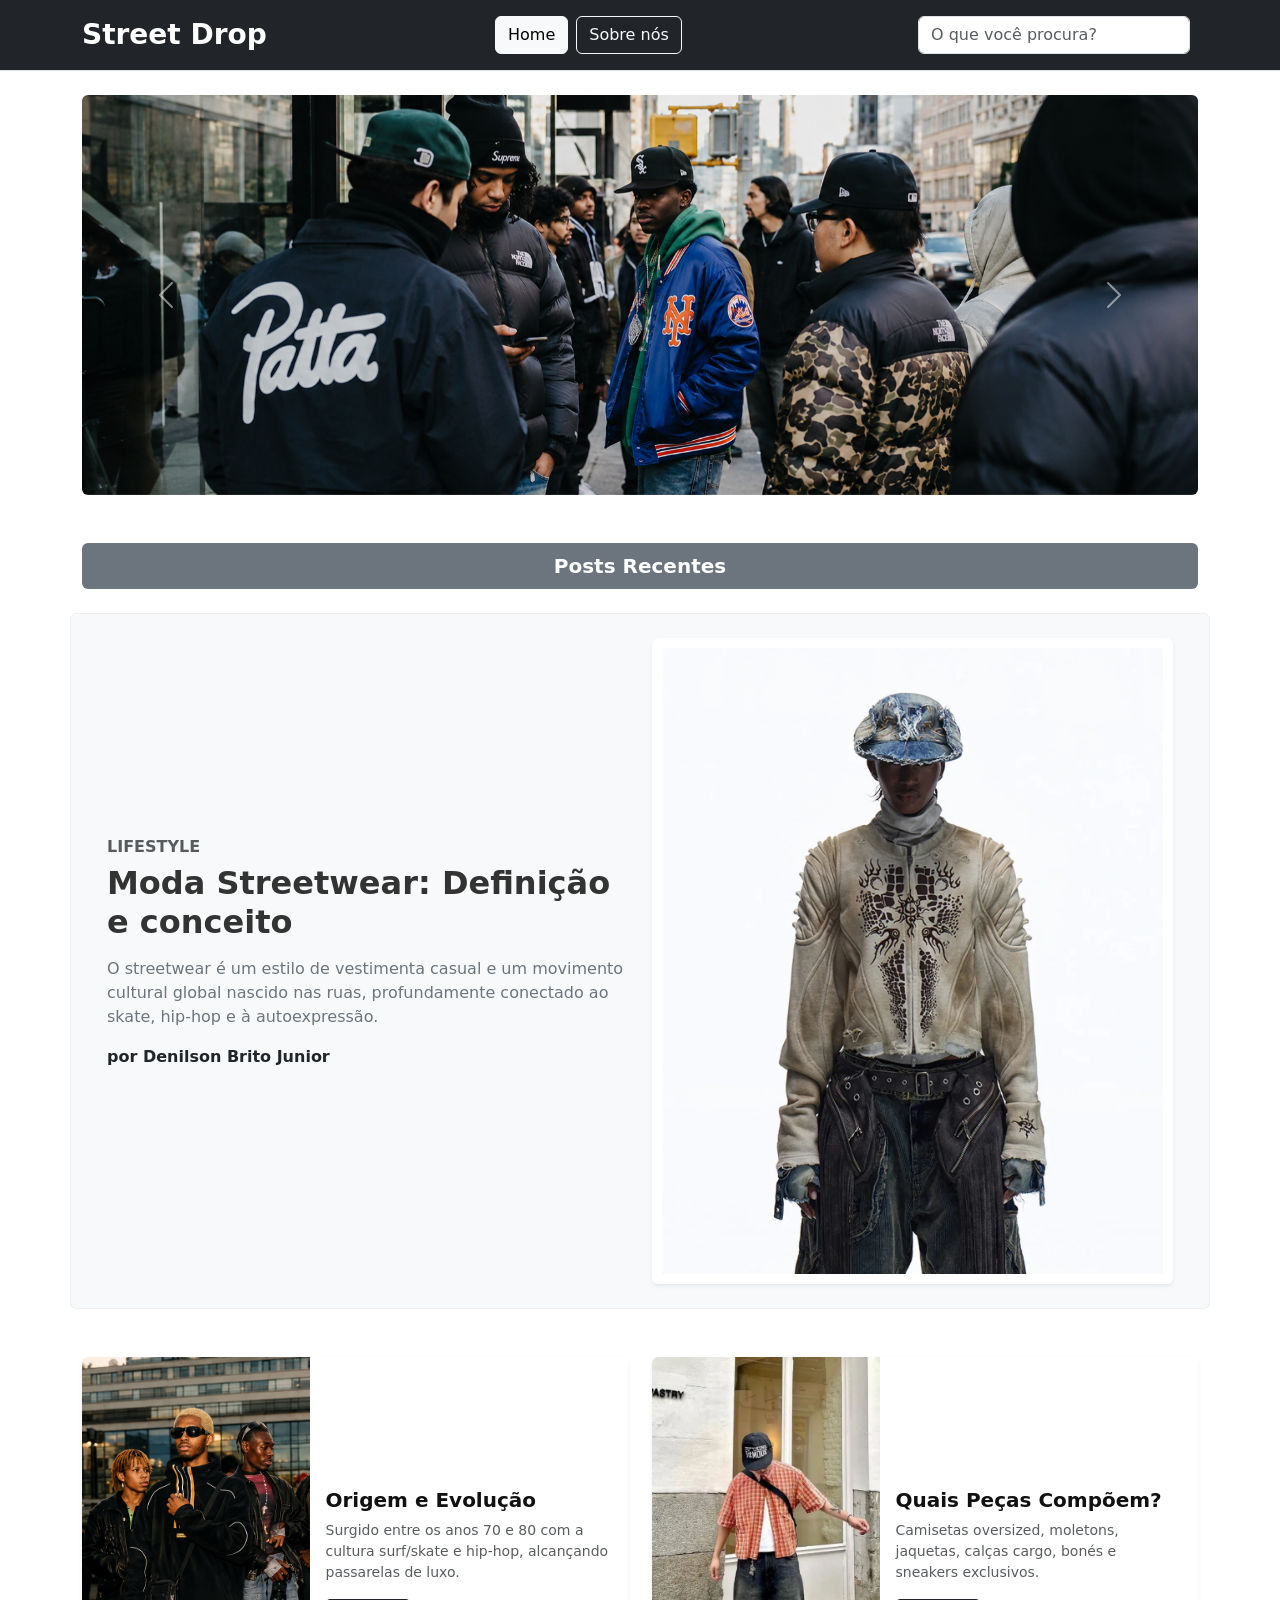
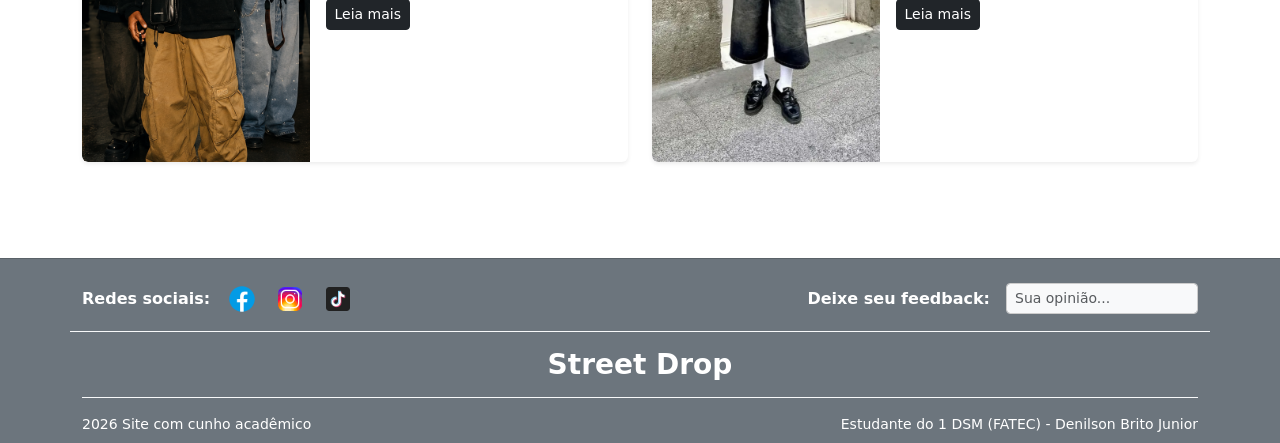
<file: index.html>
<!DOCTYPE html>
<html lang="pt-BR">

<head>
    <meta charset="UTF-8">
    <meta name="viewport" content="width=device-width, initial-scale=1.0">
    <title>Street Drop</title>
    <link rel="icon" type="image/x-icon" href="imagens/favicon.png">
    <link href="https://cdn.jsdelivr.net/npm/bootstrap@5.3.3/dist/css/bootstrap.min.css" rel="stylesheet">
    <link rel="stylesheet" href="style.css">
</head>

<body>

    <header class="bg-dark py-3 mb-4 border-bottom">
        <div class="container d-flex flex-wrap align-items-center justify-content-between gap-2">
            <a href="index.html" class="text-white text-decoration-none h3 mb-0 fw-bold">Street Drop</a>
            <nav class="nav">
                <a href="index.html" class="btn btn-outline-light me-2 active">Home</a>
                <a href="sobre.html" class="btn btn-outline-light me-2">Sobre nós</a>
            </nav>
            <form class="d-flex search-form" role="search">
                <input class="form-control me-2" type="search" placeholder="O que você procura?" aria-label="Pesquisar">
            </form>
        </div>
    </header>

    <div class="container mb-5">
        <div id="carouselStreetDrop" class="carousel slide" data-bs-ride="carousel">
            <div class="carousel-inner rounded">
                <div class="carousel-item active">
                    <img src="imagens/Banner.png" class="d-block w-100" style="max-height: 400px; object-fit: cover;" alt="Banner 1">
                </div>
                <div class="carousel-item">
                    <img src="imagens/streetwear-banner-1.jpg" class="d-block w-100" style="max-height: 400px; object-fit: cover;" alt="Banner 2">
                </div>
            </div>
            <button class="carousel-control-prev" type="button" data-bs-target="#carouselStreetDrop" data-bs-slide="prev">
                <span class="carousel-control-prev-icon" aria-hidden="true"></span>
                <span class="visually-hidden">Anterior</span>
            </button>
            <button class="carousel-control-next" type="button" data-bs-target="#carouselStreetDrop" data-bs-slide="next">
                <span class="carousel-control-next-icon" aria-hidden="true"></span>
                <span class="visually-hidden">Próximo</span>
            </button>
        </div>
    </div>

    <main class="container mb-5">
        <div class="bg-secondary text-white text-center py-2 mb-4 fw-bold rounded fs-5">
            Posts Recentes
        </div>

   <!-- PRINCIPAL -->
        <div class="row bg-light rounded p-4 mb-5 border align-items-center">
            <div class="col-md-6 mb-3 mb-md-0">
                <h6 class="text-uppercase text-muted fw-bold mb-2">LIFESTYLE</h6>
                <h2 class="fw-bold mb-3">Moda Streetwear: Definição e conceito</h2>
                <p class="text-secondary">O streetwear é um estilo de vestimenta casual e um movimento cultural global nascido nas ruas, profundamente conectado ao skate, hip-hop e à autoexpressão.</p>
                <p class="fw-bold text-dark mt-3">por Denilson Brito Junior</p>
            </div>

            <div class="col-md-6">
                <img src="imagens/card_Lifestyle.webp" class="img-fluid rounded shadow-sm img-produto" alt="Jaqueta Moda Streetwear">            </div>
        </div>

        <div class="row g-4 mb-5">
            <div class="col-md-6">
                <div class="card h-100 border-0 shadow-sm overflow-hidden">
                    <div class="row g-0 h-100 align-items-center">
                        <div class="col-5 h-100">
                            <img src="imagens/Sobre.png" class="img-fluid rounded-start img-card-lateral" alt="Origem Streetwear">
                        </div>
                        <div class="col-7">
                            <div class="card-body">
                                <h5 class="card-title fw-bold">Origem e Evolução</h5>
                                <p class="card-text text-muted small">Surgido entre os anos 70 e 80 com a cultura surf/skate e hip-hop, alcançando passarelas de luxo.</p>
                                <a href="sobre.html" class="btn btn-sm btn-dark stretched-link">Leia mais</a>
                            </div>
                        </div>
                    </div>
                </div>
            </div>

            <div class="col-md-6">
                <div class="card h-100 border-0 shadow-sm overflow-hidden">
                    <div class="row g-0 h-100 align-items-center">
                        <div class="col-5 h-100">
                            <img src="imagens/card_composicao.webp" class="img-fluid rounded-start img-card-lateral" alt="Peças Streetwear">                        </div>
                        <div class="col-7">
                            <div class="card-body">
                                <h5 class="card-title fw-bold">Quais Peças Compõem?</h5>
                                <p class="card-text text-muted small">Camisetas oversized, moletons, jaquetas, calças cargo, bonés e sneakers exclusivos.</p>
                                <a href="composicao.html" class="btn btn-sm btn-dark stretched-link">Leia mais</a>
                            </div>
                        </div>
                    </div>
                </div>
            </div>
        </div>
    </main>
    
    <footer class="pt-4 pb-2 mt-auto">
        <div class="container">
            <div class="row align-items-center pb-3 border-bottom border-light">
                <div class="col-md-6 d-flex align-items-center gap-3 mb-3 mb-md-0">
                    <span class="fw-bold mb-0">Redes sociais:</span>
                    <img src="imagens/icons8-facebook-48.png" width="32" alt="Facebook">
                    <img src="imagens/icons8-instagram-48.png" width="32" alt="Instagram">
                    <img src="imagens/icons8-tiktok-48.png" width="32" alt="TikTok">
                </div>
                <div class="col-md-6 d-flex align-items-center justify-content-md-end gap-2">
                    <label for="feedback" class="fw-bold me-2 mb-0">Deixe seu feedback:</label>
                    <input type="text" id="feedback" class="form-control form-control-sm w-auto" placeholder="Sua opinião...">
                </div>
            </div>
            <div class="text-center py-3 border-bottom border-light">
                <h3 class="fw-bold mb-0">Street Drop</h3>
            </div>
            <div class="row text-center pt-3 small">
                <div class="col-md-6 text-md-start mb-1 mb-md-0">
                    2026 Site com cunho acadêmico
                </div>
                <div class="col-md-6 text-md-end">
                    Estudante do 1 DSM (FATEC) - Denilson Brito Junior
                </div>
            </div>
        </div>
    </footer>

    <script src="https://cdn.jsdelivr.net/npm/bootstrap@5.3.3/dist/js/bootstrap.bundle.min.js"></script>
</body>
</html>
</file>
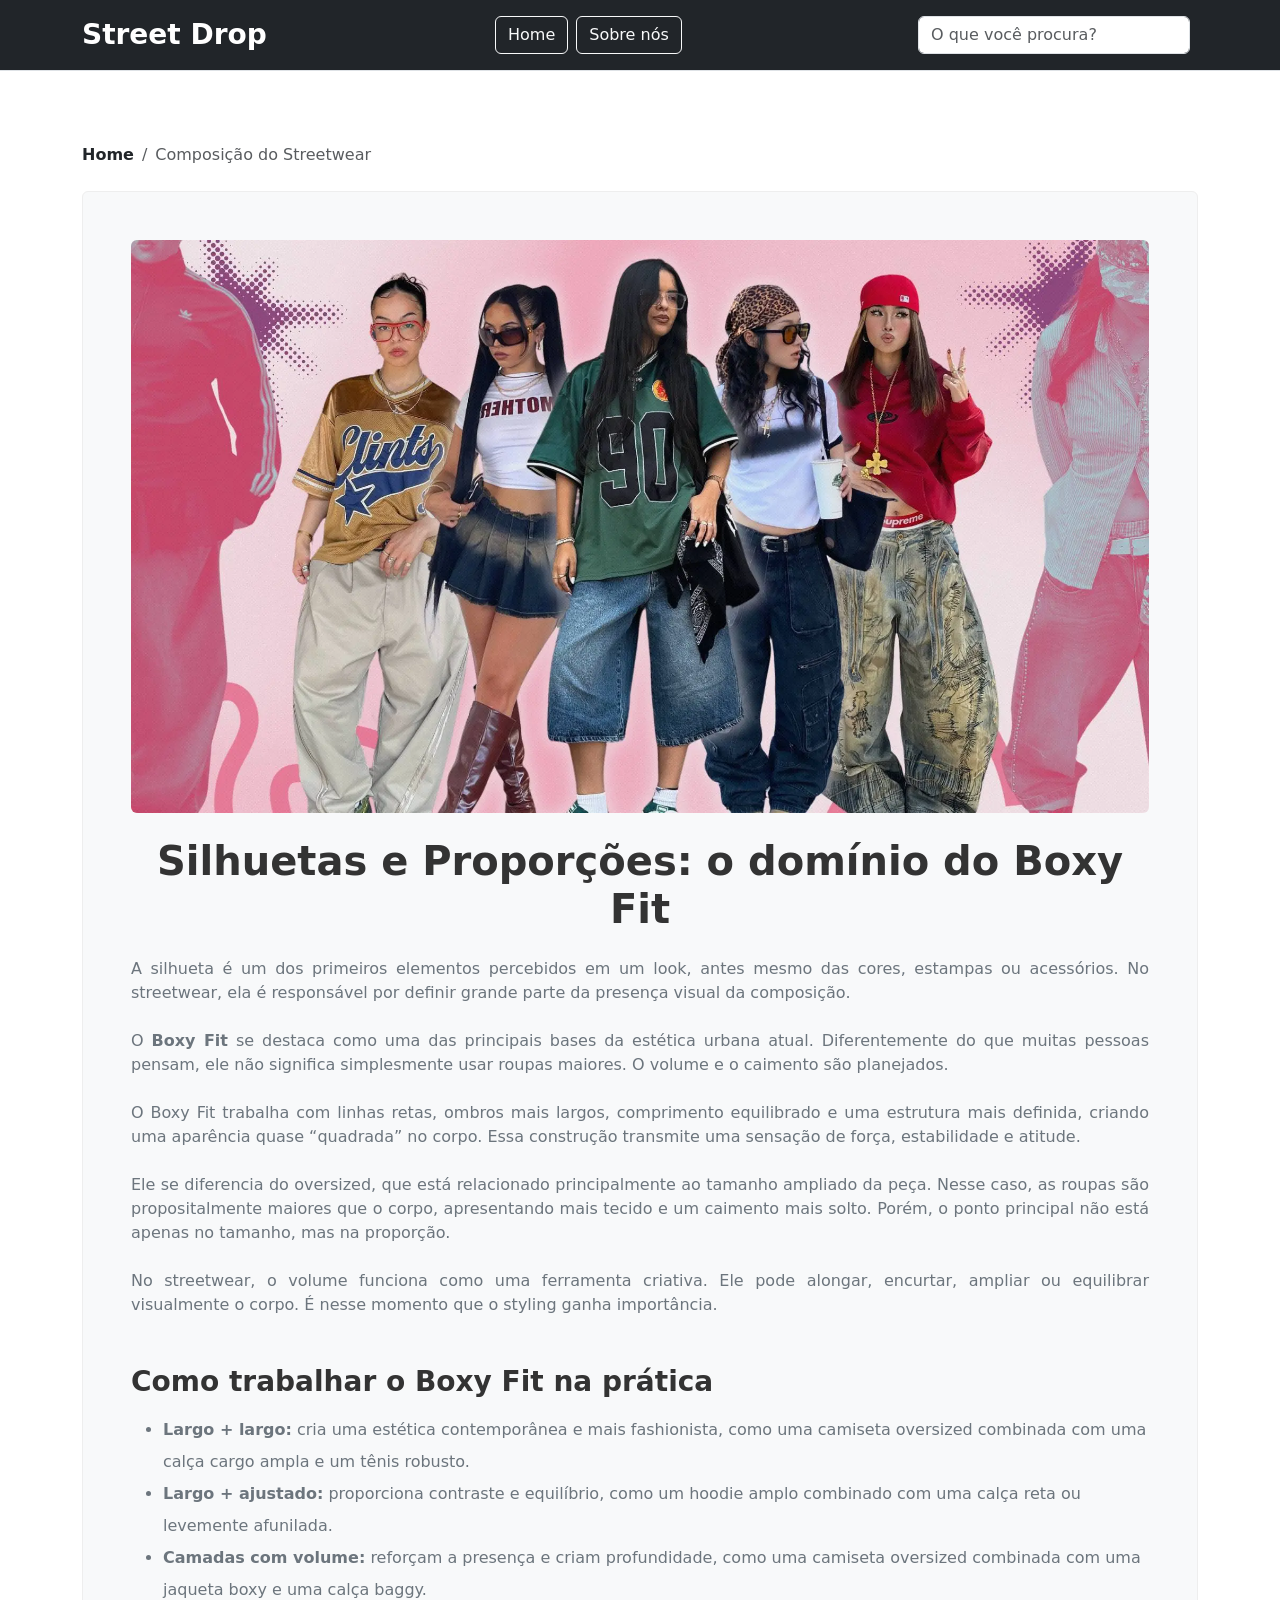
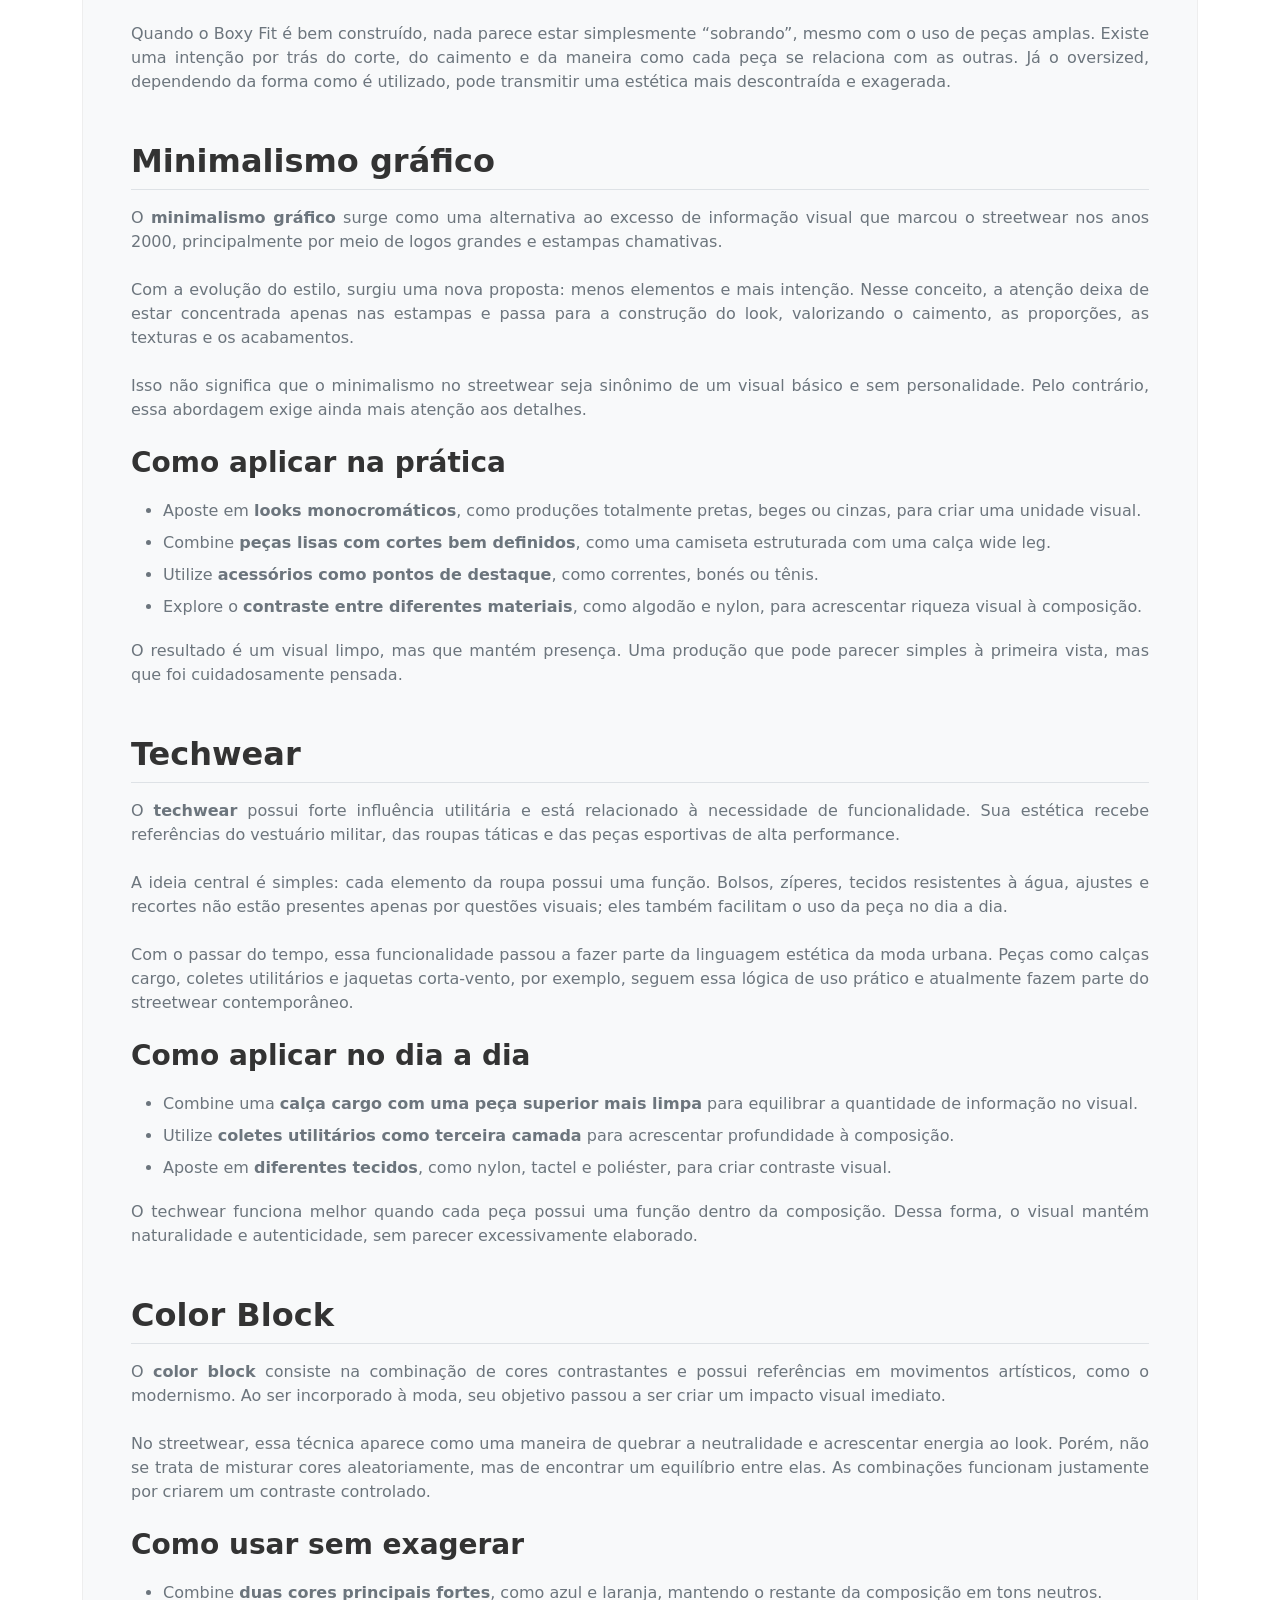
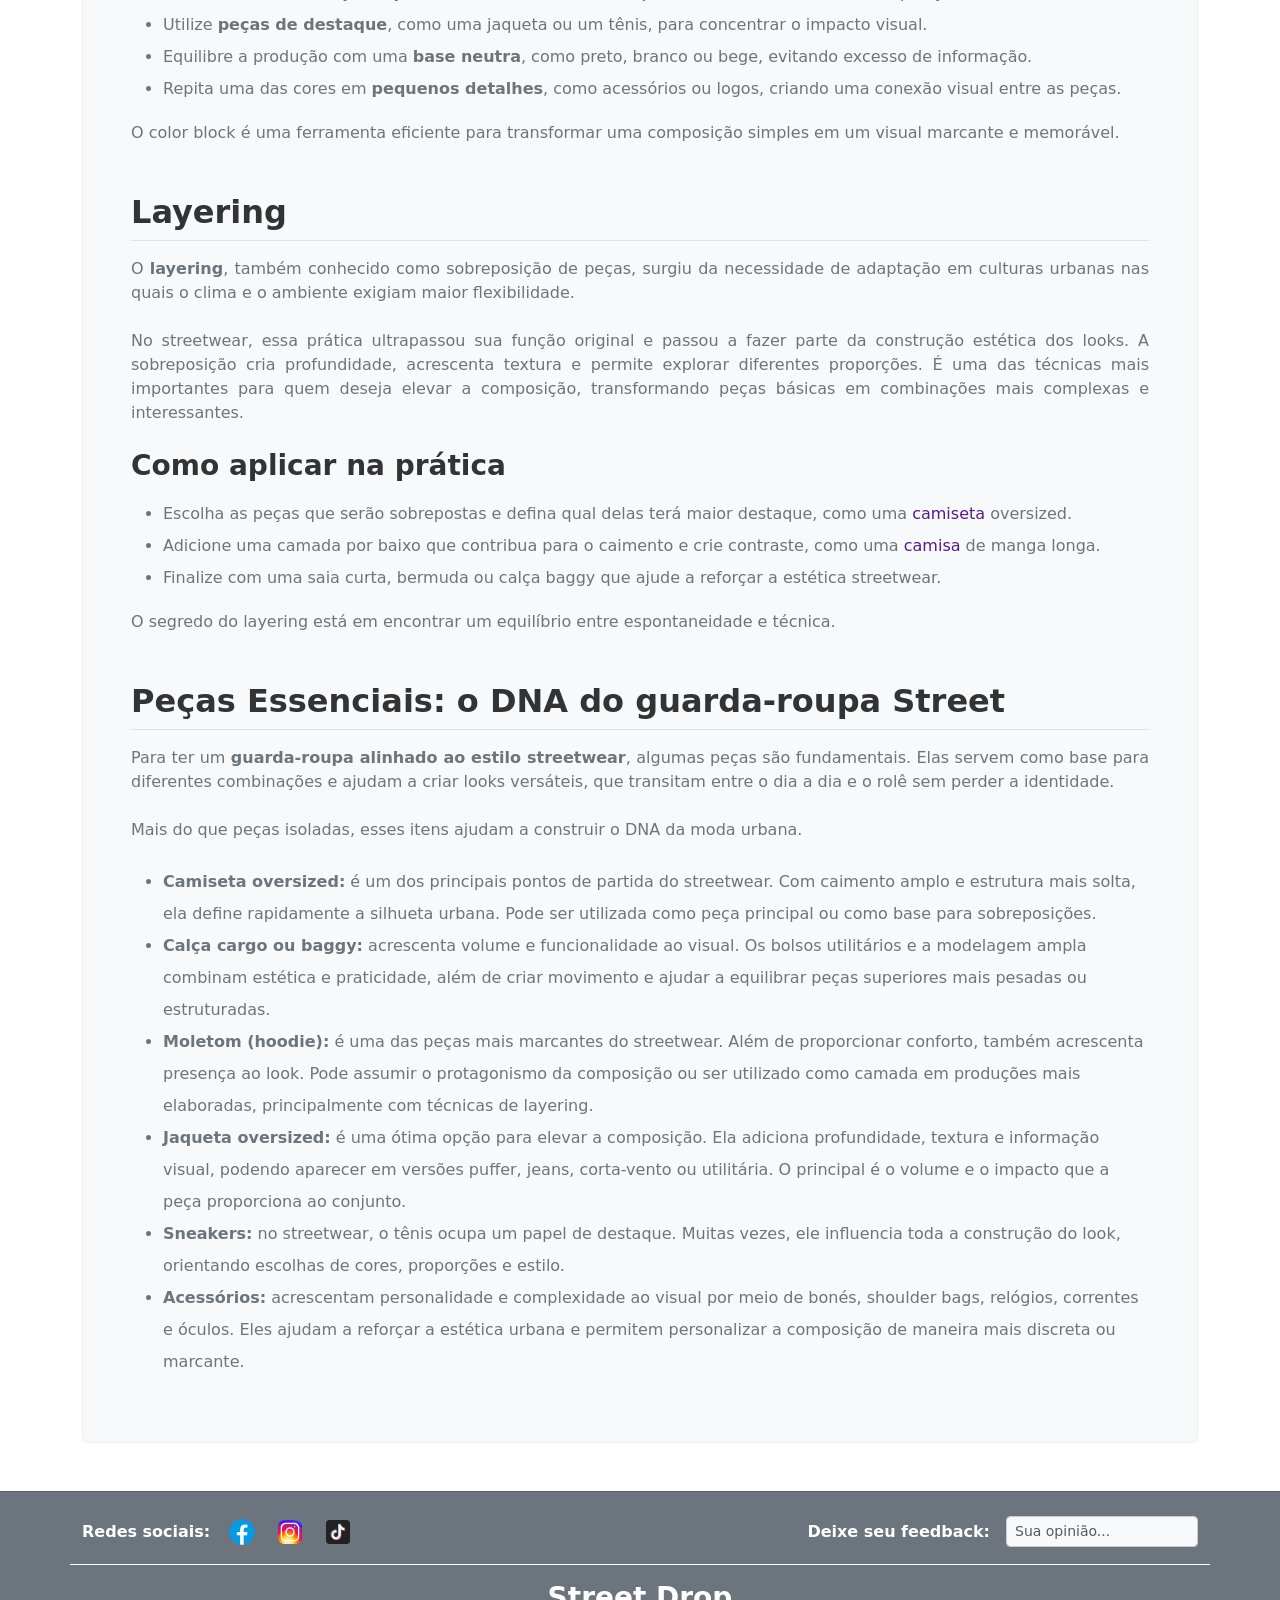
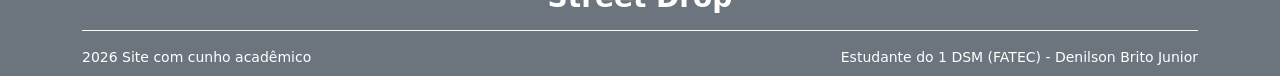
<file: composicao.html>
<!DOCTYPE html>
<html lang="pt-BR">
<head>
    <meta charset="UTF-8">
    <meta name="viewport" content="width=device-width, initial-scale=1.0">
    <title>Street Drop - Composição</title>
    <link rel="icon" type="image/x-icon" href="imagens/favicon.png">
    <link href="https://cdn.jsdelivr.net/npm/bootstrap@5.3.3/dist/css/bootstrap.min.css" rel="stylesheet">
    <link rel="stylesheet" href="style.css">
</head>
<body>

    <header class="bg-dark py-3 mb-4 border-bottom">
        <div class="container d-flex flex-wrap align-items-center justify-content-between gap-2">
            <a href="index.html" class="text-white text-decoration-none h3 mb-0 fw-bold">Street Drop</a>
            <nav class="nav">
                <a href="index.html" class="btn btn-outline-light me-2">Home</a>
                <a href="sobre.html" class="btn btn-outline-light me-2">Sobre nós</a>
            </nav>
            <form class="d-flex search-form" role="search">
                <input class="form-control me-2" type="search" placeholder="O que você procura?" aria-label="Pesquisar">
            </form>
        </div>
    </header>

    <main class="container py-5">

        <nav aria-label="breadcrumb" class="mb-4">
            <ol class="breadcrumb">
                <li class="breadcrumb-item"><a href="index.html" class="text-dark fw-bold text-decoration-none">Home</a></li>
                <li class="breadcrumb-item active" aria-current="page">Composição do Streetwear</li>
            </ol>
        </nav>

        <article class="streetwear-content bg-light p-4 p-md-5 rounded border text-dark">
            
            <img src="imagens/banner_composicao.webp" alt="Streetwear" class="img-fluid mb-4 rounded w-100 banner-img">
            
            <h1 class="text-center mb-4 fw-bold">Silhuetas e Proporções: o domínio do Boxy Fit</h1>

            <p class="fs-6 text-secondary text-justify mb-4">
                A silhueta é um dos primeiros elementos percebidos em um look, antes mesmo das cores, estampas ou acessórios. No streetwear, ela é responsável por definir grande parte da presença visual da composição.
            </p>

            <p class="fs-6 text-secondary text-justify mb-4">
                O <strong>Boxy Fit</strong> se destaca como uma das principais bases da estética urbana atual. Diferentemente do que muitas pessoas pensam, ele não significa simplesmente usar roupas maiores. O volume e o caimento são planejados.
            </p>

            <p class="fs-6 text-secondary text-justify mb-4">
                O Boxy Fit trabalha com linhas retas, ombros mais largos, comprimento equilibrado e uma estrutura mais definida, criando uma aparência quase “quadrada” no corpo. Essa construção transmite uma sensação de força, estabilidade e atitude.
            </p>

            <p class="fs-6 text-secondary text-justify mb-4">
                Ele se diferencia do oversized, que está relacionado principalmente ao tamanho ampliado da peça. Nesse caso, as roupas são propositalmente maiores que o corpo, apresentando mais tecido e um caimento mais solto. Porém, o ponto principal não está apenas no tamanho, mas na proporção.
            </p>

            <p class="fs-6 text-secondary text-justify mb-5">
                No streetwear, o volume funciona como uma ferramenta criativa. Ele pode alongar, encurtar, ampliar ou equilibrar visualmente o corpo. É nesse momento que o styling ganha importância.
            </p>

            <section class="mb-5">
                <h3 class="fw-bold mb-3">Como trabalhar o Boxy Fit na prática</h3>
                <ul class="text-secondary lh-lg">
                    <li><strong>Largo + largo:</strong> cria uma estética contemporânea e mais fashionista, como uma camiseta oversized combinada com uma calça cargo ampla e um tênis robusto.</li>
                    <li><strong>Largo + ajustado:</strong> proporciona contraste e equilíbrio, como um hoodie amplo combinado com uma calça reta ou levemente afunilada.</li>
                    <li><strong>Camadas com volume:</strong> reforçam a presença e criam profundidade, como uma camiseta oversized combinada com uma jaqueta boxy e uma calça baggy.</li>
                </ul>
                <p class="fs-6 text-secondary text-justify mt-3">
                    Quando o Boxy Fit é bem construído, nada parece estar simplesmente “sobrando”, mesmo com o uso de peças amplas. Existe uma intenção por trás do corte, do caimento e da maneira como cada peça se relaciona com as outras. Já o oversized, dependendo da forma como é utilizado, pode transmitir uma estética mais descontraída e exagerada.
                </p>
            </section>

            <section class="mb-5">
                <h2 class="fw-bold mb-3 border-bottom pb-2">Minimalismo gráfico</h2>
                <p class="fs-6 text-secondary text-justify mb-4">
                    O <strong>minimalismo gráfico</strong> surge como uma alternativa ao excesso de informação visual que marcou o streetwear nos anos 2000, principalmente por meio de logos grandes e estampas chamativas.
                </p>
                <p class="fs-6 text-secondary text-justify mb-4">
                    Com a evolução do estilo, surgiu uma nova proposta: menos elementos e mais intenção. Nesse conceito, a atenção deixa de estar concentrada apenas nas estampas e passa para a construção do look, valorizando o caimento, as proporções, as texturas e os acabamentos.
                </p>
                <p class="fs-6 text-secondary text-justify">
                    Isso não significa que o minimalismo no streetwear seja sinônimo de um visual básico e sem personalidade. Pelo contrário, essa abordagem exige ainda mais atenção aos detalhes.
                </p>
                
                <h3 class="fw-bold mb-3 mt-4">Como aplicar na prática</h3>
                <ul class="text-secondary lh-lg">
                    <li>Aposte em <strong>looks monocromáticos</strong>, como produções totalmente pretas, beges ou cinzas, para criar uma unidade visual.</li>
                    <li>Combine <strong>peças lisas com cortes bem definidos</strong>, como uma camiseta estruturada com uma calça wide leg.</li>
                    <li>Utilize <strong>acessórios como pontos de destaque</strong>, como correntes, bonés ou tênis.</li>
                    <li>Explore o <strong>contraste entre diferentes materiais</strong>, como algodão e nylon, para acrescentar riqueza visual à composição.</li>
                </ul>
                <p class="fs-6 text-secondary text-justify mt-3">
                    O resultado é um visual limpo, mas que mantém presença. Uma produção que pode parecer simples à primeira vista, mas que foi cuidadosamente pensada.
                </p>
            </section>

            <section class="mb-5">
                <h2 class="fw-bold mb-3 border-bottom pb-2">Techwear</h2>
                <p class="fs-6 text-secondary text-justify mb-4">
                    O <strong>techwear</strong> possui forte influência utilitária e está relacionado à necessidade de funcionalidade. Sua estética recebe referências do vestuário militar, das roupas táticas e das peças esportivas de alta performance.
                </p>
                <p class="fs-6 text-secondary text-justify mb-4">
                    A ideia central é simples: cada elemento da roupa possui uma função. Bolsos, zíperes, tecidos resistentes à água, ajustes e recortes não estão presentes apenas por questões visuais; eles também facilitam o uso da peça no dia a dia.
                </p>
                <p class="fs-6 text-secondary text-justify">
                    Com o passar do tempo, essa funcionalidade passou a fazer parte da linguagem estética da moda urbana. Peças como calças cargo, coletes utilitários e jaquetas corta-vento, por exemplo, seguem essa lógica de uso prático e atualmente fazem parte do streetwear contemporâneo.
                </p>

                <h3 class="fw-bold mb-3 mt-4">Como aplicar no dia a dia</h3>
                <ul class="text-secondary lh-lg">
                    <li>Combine uma <strong>calça cargo com uma peça superior mais limpa</strong> para equilibrar a quantidade de informação no visual.</li>
                    <li>Utilize <strong>coletes utilitários como terceira camada</strong> para acrescentar profundidade à composição.</li>
                    <li>Aposte em <strong>diferentes tecidos</strong>, como nylon, tactel e poliéster, para criar contraste visual.</li>
                </ul>
                <p class="fs-6 text-secondary text-justify mt-3">
                    O techwear funciona melhor quando cada peça possui uma função dentro da composição. Dessa forma, o visual mantém naturalidade e autenticidade, sem parecer excessivamente elaborado.
                </p>
            </section>

            <section class="mb-5">
                <h2 class="fw-bold mb-3 border-bottom pb-2">Color Block</h2>
                <p class="fs-6 text-secondary text-justify mb-4">
                    O <strong>color block</strong> consiste na combinação de cores contrastantes e possui referências em movimentos artísticos, como o modernismo. Ao ser incorporado à moda, seu objetivo passou a ser criar um impacto visual imediato.
                </p>
                <p class="fs-6 text-secondary text-justify">
                    No streetwear, essa técnica aparece como uma maneira de quebrar a neutralidade e acrescentar energia ao look. Porém, não se trata de misturar cores aleatoriamente, mas de encontrar um equilíbrio entre elas. As combinações funcionam justamente por criarem um contraste controlado.
                </p>

                <h3 class="fw-bold mb-3 mt-4">Como usar sem exagerar</h3>
                <ul class="text-secondary lh-lg">
                    <li>Combine <strong>duas cores principais fortes</strong>, como azul e laranja, mantendo o restante da composição em tons neutros.</li>
                    <li>Utilize <strong>peças de destaque</strong>, como uma jaqueta ou um tênis, para concentrar o impacto visual.</li>
                    <li>Equilibre a produção com uma <strong>base neutra</strong>, como preto, branco ou bege, evitando excesso de informação.</li>
                    <li>Repita uma das cores em <strong>pequenos detalhes</strong>, como acessórios ou logos, criando uma conexão visual entre as peças.</li>
                </ul>
                <p class="fs-6 text-secondary text-justify mt-3">
                    O color block é uma ferramenta eficiente para transformar uma composição simples em um visual marcante e memorável.
                </p>
            </section>

            <section class="mb-5">
                <h2 class="fw-bold mb-3 border-bottom pb-2">Layering</h2>
                <p class="fs-6 text-secondary text-justify mb-4">
                    O <strong>layering</strong>, também conhecido como sobreposição de peças, surgiu da necessidade de adaptação em culturas urbanas nas quais o clima e o ambiente exigiam maior flexibilidade.
                </p>
                <p class="fs-6 text-secondary text-justify">
                    No streetwear, essa prática ultrapassou sua função original e passou a fazer parte da construção estética dos looks. A sobreposição cria profundidade, acrescenta textura e permite explorar diferentes proporções. É uma das técnicas mais importantes para quem deseja elevar a composição, transformando peças básicas em combinações mais complexas e interessantes.
                </p>

                <h3 class="fw-bold mb-3 mt-4">Como aplicar na prática</h3>
                <ul class="text-secondary lh-lg">
                    <li>Escolha as peças que serão sobrepostas e defina qual delas terá maior destaque, como uma <a href="https://www.bawclothing.com.br/roupas/camisetas/" target="_blank">camiseta</a> oversized.</li>
                    <li>Adicione uma camada por baixo que contribua para o caimento e crie contraste, como uma <a href="https://www.bawclothing.com.br/roupas/camisas/" target="_blank">camisa</a> de manga longa.</li>
                    <li>Finalize com uma saia curta, bermuda ou calça baggy que ajude a reforçar a estética streetwear.</li>
                </ul>
                <p class="fs-6 text-secondary text-justify mt-3">
                    O segredo do layering está em encontrar um equilíbrio entre espontaneidade e técnica.
                </p>
            </section>

            <section class="mb-2">
                <h2 class="fw-bold mb-3 border-bottom pb-2">Peças Essenciais: o DNA do guarda-roupa Street</h2>
                <p class="fs-6 text-secondary text-justify mb-4">
                    Para ter um <strong>guarda-roupa alinhado ao estilo streetwear</strong>, algumas peças são fundamentais. Elas servem como base para diferentes combinações e ajudam a criar looks versáteis, que transitam entre o dia a dia e o rolê sem perder a identidade.
                </p>
                <p class="fs-6 text-secondary text-justify">
                    Mais do que peças isoladas, esses itens ajudam a construir o DNA da moda urbana.
                </p>

                <ul class="text-secondary lh-lg mt-4">
                    <li><strong>Camiseta oversized:</strong> é um dos principais pontos de partida do streetwear. Com caimento amplo e estrutura mais solta, ela define rapidamente a silhueta urbana. Pode ser utilizada como peça principal ou como base para sobreposições.</li>
                    <li><strong>Calça cargo ou baggy:</strong> acrescenta volume e funcionalidade ao visual. Os bolsos utilitários e a modelagem ampla combinam estética e praticidade, além de criar movimento e ajudar a equilibrar peças superiores mais pesadas ou estruturadas.</li>
                    <li><strong>Moletom (hoodie):</strong> é uma das peças mais marcantes do streetwear. Além de proporcionar conforto, também acrescenta presença ao look. Pode assumir o protagonismo da composição ou ser utilizado como camada em produções mais elaboradas, principalmente com técnicas de layering.</li>
                    <li><strong>Jaqueta oversized:</strong> é uma ótima opção para elevar a composição. Ela adiciona profundidade, textura e informação visual, podendo aparecer em versões puffer, jeans, corta-vento ou utilitária. O principal é o volume e o impacto que a peça proporciona ao conjunto.</li>
                    <li><strong>Sneakers:</strong> no streetwear, o tênis ocupa um papel de destaque. Muitas vezes, ele influencia toda a construção do look, orientando escolhas de cores, proporções e estilo.</li>
                    <li><strong>Acessórios:</strong> acrescentam personalidade e complexidade ao visual por meio de bonés, shoulder bags, relógios, correntes e óculos. Eles ajudam a reforçar a estética urbana e permitem personalizar a composição de maneira mais discreta ou marcante.</li>
                </ul>
            </section>

        </article>
    </main>

    <footer class="pt-4 pb-2 mt-auto">
        <div class="container">
            <div class="row align-items-center pb-3 border-bottom border-light">
                <div class="col-md-6 d-flex align-items-center gap-3 mb-3 mb-md-0">
                    <span class="fw-bold mb-0">Redes sociais:</span>
                    <img src="imagens/icons8-facebook-48.png" width="32" alt="Facebook">
                    <img src="imagens/icons8-instagram-48.png" width="32" alt="Instagram">
                    <img src="imagens/icons8-tiktok-48.png" width="32" alt="TikTok">
                </div>
                <div class="col-md-6 d-flex align-items-center justify-content-md-end gap-2">
                    <label for="feedback" class="fw-bold me-2 mb-0">Deixe seu feedback:</label>
                    <input type="text" id="feedback" class="form-control form-control-sm w-auto" placeholder="Sua opinião...">
                </div>
            </div>
            <div class="text-center py-3 border-bottom border-light">
                <h3 class="fw-bold mb-0">Street Drop</h3>
            </div>
            <div class="row text-center pt-3 small">
                <div class="col-md-6 text-md-start mb-1 mb-md-0">2026 Site com cunho acadêmico</div>
                <div class="col-md-6 text-md-end">Estudante do 1 DSM (FATEC) - Denilson Brito Junior</div>
            </div>
        </div>
    </footer>

    <script src="https://cdn.jsdelivr.net/npm/bootstrap@5.3.3/dist/js/bootstrap.bundle.min.js"></script>
</body>
</html>
</file>
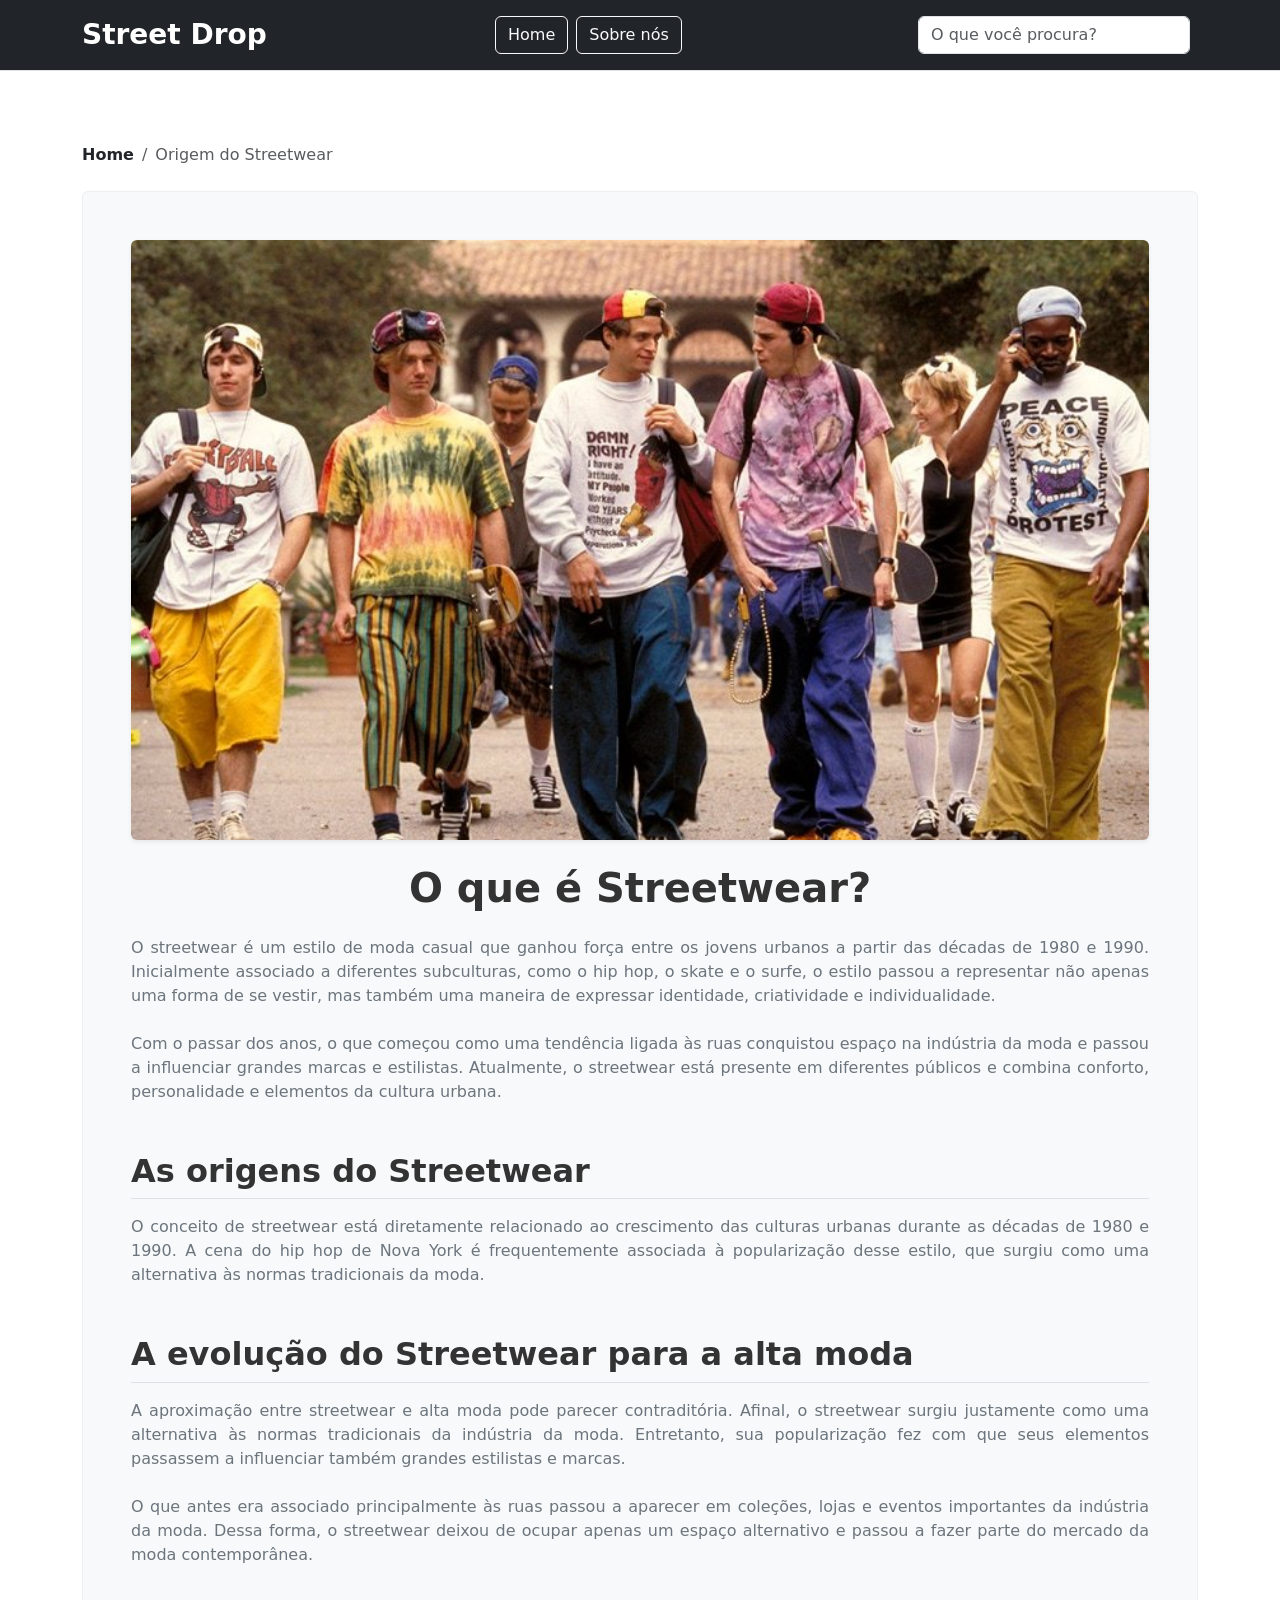
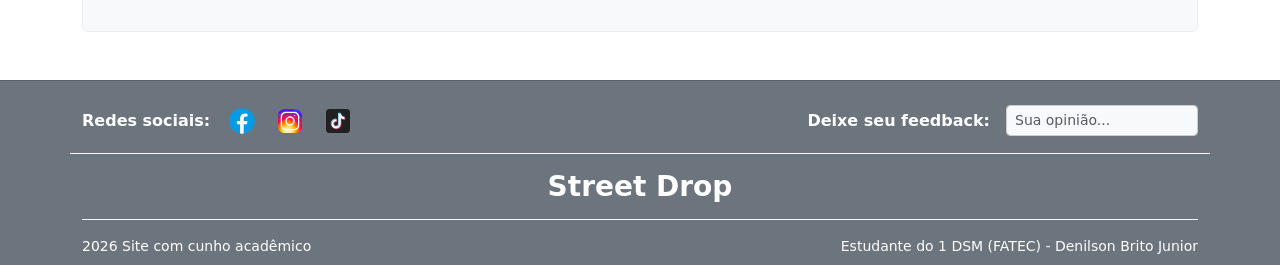
<file: Origem.html>
<!DOCTYPE html>
<html lang="pt-BR">
<head>
    <meta charset="UTF-8">
    <meta name="viewport" content="width=device-width, initial-scale=1.0">
    <title>Street Drop - Origem</title>
    <link rel="icon" type="image/x-icon" href="imagens/Favicon.jpg">
    <link href="https://cdn.jsdelivr.net/npm/bootstrap@5.3.3/dist/css/bootstrap.min.css" rel="stylesheet">
    <link rel="stylesheet" href="style.css">
</head>
<body>

    <header class="bg-dark py-3 mb-4 border-bottom">
        <div class="container d-flex flex-wrap align-items-center justify-content-between gap-2">
            <a href="index.html" class="text-white text-decoration-none h3 mb-0 fw-bold">Street Drop</a>
            <nav class="nav">
                <a href="index.html" class="btn btn-outline-light me-2">Home</a>
                <a href="sobre.html" class="btn btn-outline-light me-2">Sobre nós</a>
            </nav>
            <form class="d-flex search-form" role="search">
                <input class="form-control me-2" type="search" placeholder="O que você procura?" aria-label="Pesquisar">
            </form>
        </div>
    </header>

    <main class="container py-5">
        
        <nav aria-label="breadcrumb" class="mb-4">
            <ol class="breadcrumb">
                <li class="breadcrumb-item"><a href="index.html" class="text-dark fw-bold text-decoration-none">Home</a></li>
                <li class="breadcrumb-item active" aria-current="page">Origem do Streetwear</li>
            </ol>
        </nav>

        <article class="streetwear-content bg-light p-4 p-md-5 rounded border text-dark">
        <img src="imagens/moda_streetwear_anos_90.jpg" alt="Banner do Artigo" class="img-fluid mb-4 rounded shadow-sm img-artigo">           
            <h1 class="text-center mb-4 fw-bold">O que é Streetwear?</h1>
            <p class="fs-6 text-secondary text-justify mb-4">
                O streetwear é um estilo de moda casual que ganhou força entre os jovens urbanos a partir das décadas de 1980 e 1990. Inicialmente associado a diferentes subculturas, como o hip hop, o skate e o surfe, o estilo passou a representar não apenas uma forma de se vestir, mas também uma maneira de expressar identidade, criatividade e individualidade.
            </p>
            <p class="fs-6 text-secondary text-justify mb-5">
                Com o passar dos anos, o que começou como uma tendência ligada às ruas conquistou espaço na indústria da moda e passou a influenciar grandes marcas e estilistas. Atualmente, o streetwear está presente em diferentes públicos e combina conforto, personalidade e elementos da cultura urbana.
            </p>

            <section class="mb-5">
                <h2 class="fw-bold mb-3 border-bottom pb-2">As origens do Streetwear</h2>
                <p class="fs-6 text-secondary text-justify">
                    O conceito de streetwear está diretamente relacionado ao crescimento das culturas urbanas durante as décadas de 1980 e 1990. A cena do hip hop de Nova York é frequentemente associada à popularização desse estilo, que surgiu como uma alternativa às normas tradicionais da moda.
                </p>
            </section>

            <section class="mb-2">
                <h2 class="fw-bold mb-3 border-bottom pb-2">A evolução do Streetwear para a alta moda</h2>
                <p class="fs-6 text-secondary text-justify mb-4">
                    A aproximação entre streetwear e alta moda pode parecer contraditória. Afinal, o streetwear surgiu justamente como uma alternativa às normas tradicionais da indústria da moda. Entretanto, sua popularização fez com que seus elementos passassem a influenciar também grandes estilistas e marcas.
                </p>
                <p class="fs-6 text-secondary text-justify">
                    O que antes era associado principalmente às ruas passou a aparecer em coleções, lojas e eventos importantes da indústria da moda. Dessa forma, o streetwear deixou de ocupar apenas um espaço alternativo e passou a fazer parte do mercado da moda contemporânea.
                </p>
            </section>
        </article>
    </main>

    <footer class="pt-4 pb-2 mt-auto">
        <div class="container">
            <div class="row align-items-center pb-3 border-bottom border-light">
                <div class="col-md-6 d-flex align-items-center gap-3 mb-3 mb-md-0">
                    <span class="fw-bold mb-0">Redes sociais:</span>
                    <img src="imagens/icons8-facebook-48.png" width="32" alt="Facebook">
                    <img src="imagens/icons8-instagram-48.png" width="32" alt="Instagram">
                    <img src="imagens/icons8-tiktok-48.png" width="32" alt="TikTok">
                </div>
                <div class="col-md-6 d-flex align-items-center justify-content-md-end gap-2">
                    <label for="feedback" class="fw-bold me-2 mb-0">Deixe seu feedback:</label>
                    <input type="text" id="feedback" class="form-control form-control-sm w-auto" placeholder="Sua opinião...">
                </div>
            </div>
            <div class="text-center py-3 border-bottom border-light">
                <h3 class="fw-bold mb-0">Street Drop</h3>
            </div>
            <div class="row text-center pt-3 small">
                <div class="col-md-6 text-md-start mb-1 mb-md-0">2026 Site com cunho acadêmico</div>
                <div class="col-md-6 text-md-end">Estudante do 1 DSM (FATEC) - Denilson Brito Junior</div>
            </div>
        </div>
    </footer>

    <script src="https://cdn.jsdelivr.net/npm/bootstrap@5.3.3/dist/js/bootstrap.bundle.min.js"></script>
</body>
</html>
</file>
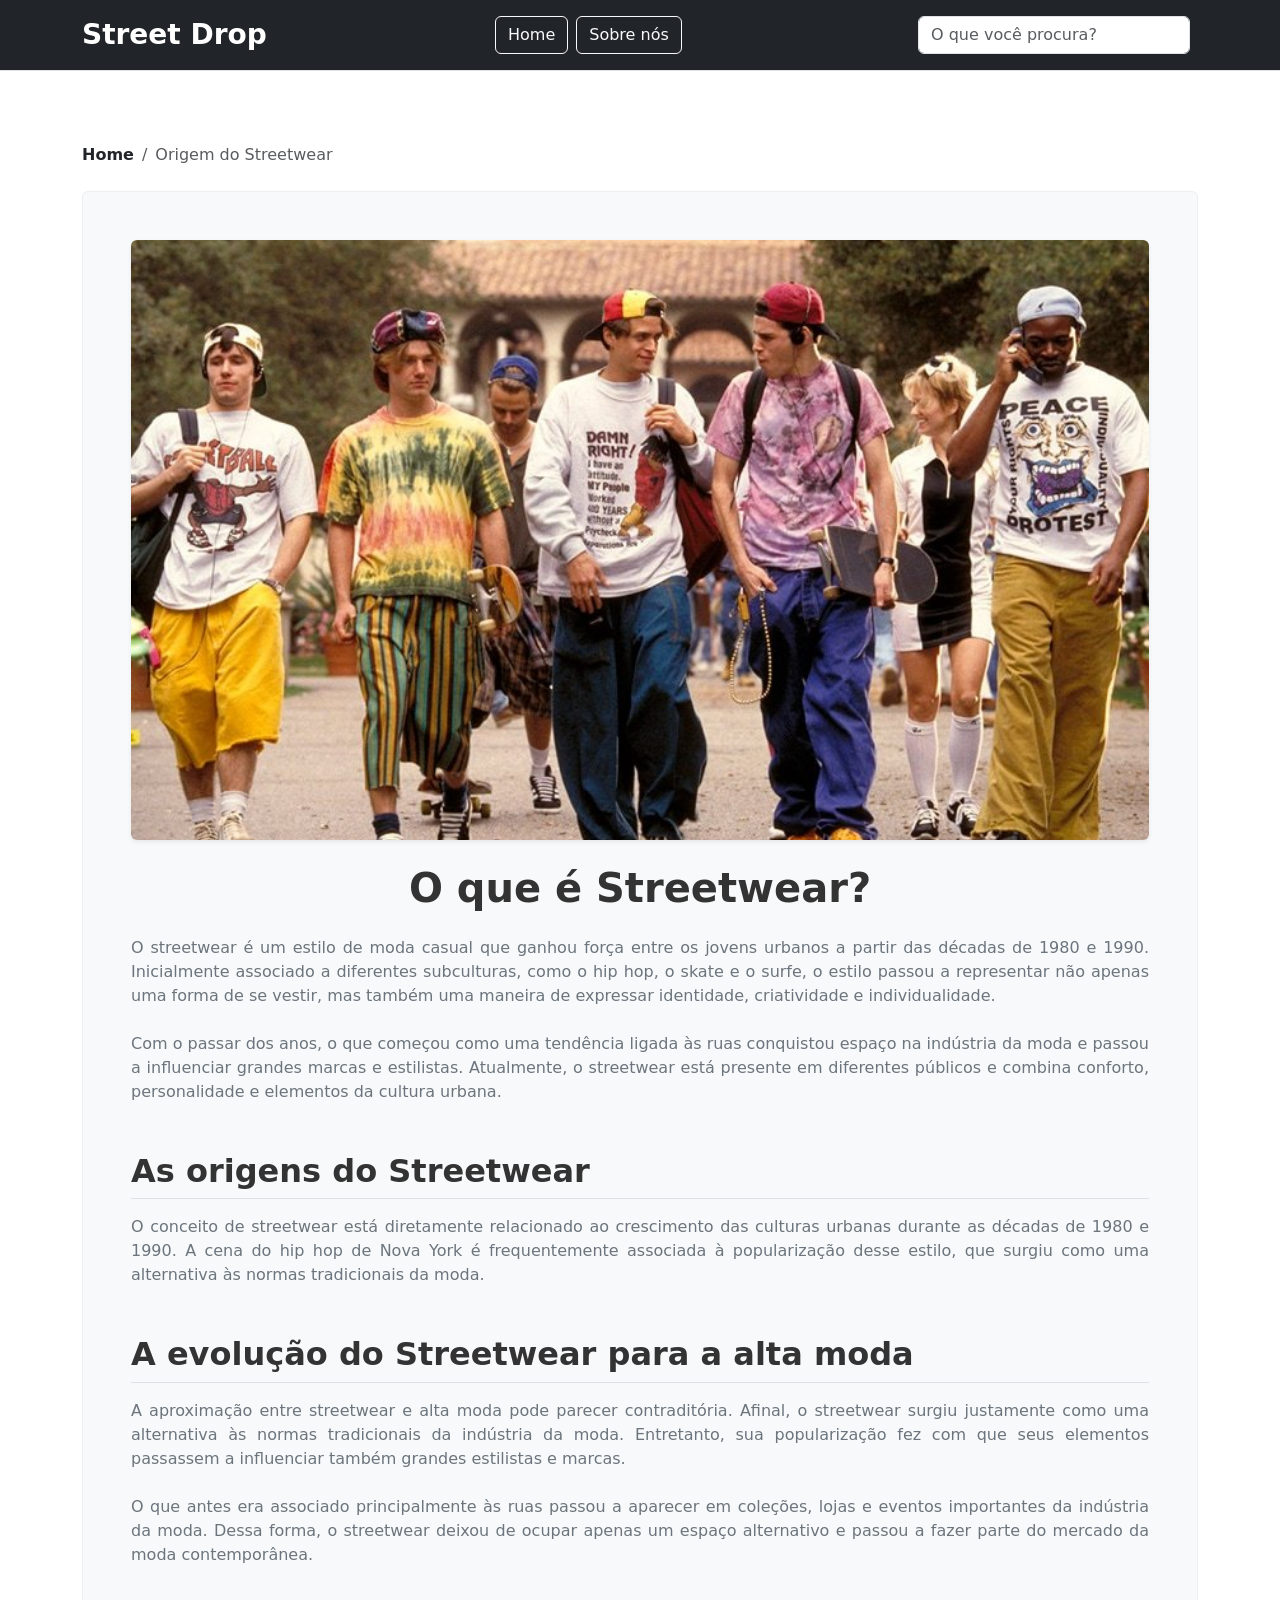
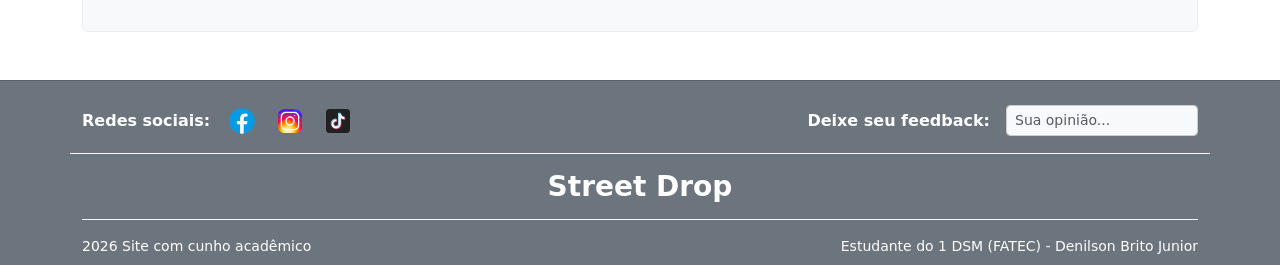
<file: origem.html>
<!DOCTYPE html>
<html lang="pt-BR">
<head>
    <meta charset="UTF-8">
    <meta name="viewport" content="width=device-width, initial-scale=1.0">
    <title>Street Drop - Origem</title>
    <link rel="icon" type="image/x-icon" href="imagens/favicon.png">
    <link href="https://cdn.jsdelivr.net/npm/bootstrap@5.3.3/dist/css/bootstrap.min.css" rel="stylesheet">
    <link rel="stylesheet" href="style.css">
</head>
<body>

    <header class="bg-dark py-3 mb-4 border-bottom">
        <div class="container d-flex flex-wrap align-items-center justify-content-between gap-2">
            <a href="index.html" class="text-white text-decoration-none h3 mb-0 fw-bold">Street Drop</a>
            <nav class="nav">
                <a href="index.html" class="btn btn-outline-light me-2">Home</a>
                <a href="sobre.html" class="btn btn-outline-light me-2">Sobre nós</a>
            </nav>
            <form class="d-flex search-form" role="search">
                <input class="form-control me-2" type="search" placeholder="O que você procura?" aria-label="Pesquisar">
            </form>
        </div>
    </header>

    <main class="container py-5">
        
        <nav aria-label="breadcrumb" class="mb-4">
            <ol class="breadcrumb">
                <li class="breadcrumb-item"><a href="index.html" class="text-dark fw-bold text-decoration-none">Home</a></li>
                <li class="breadcrumb-item active" aria-current="page">Origem do Streetwear</li>
            </ol>
        </nav>

        <article class="streetwear-content bg-light p-4 p-md-5 rounded border text-dark">
        <img src="imagens/moda_streetwear_anos_90.jpg" alt="Banner do Artigo" class="img-fluid mb-4 rounded shadow-sm img-artigo">           
            <h1 class="text-center mb-4 fw-bold">O que é Streetwear?</h1>
            <p class="fs-6 text-secondary text-justify mb-4">
                O streetwear é um estilo de moda casual que ganhou força entre os jovens urbanos a partir das décadas de 1980 e 1990. Inicialmente associado a diferentes subculturas, como o hip hop, o skate e o surfe, o estilo passou a representar não apenas uma forma de se vestir, mas também uma maneira de expressar identidade, criatividade e individualidade.
            </p>
            <p class="fs-6 text-secondary text-justify mb-5">
                Com o passar dos anos, o que começou como uma tendência ligada às ruas conquistou espaço na indústria da moda e passou a influenciar grandes marcas e estilistas. Atualmente, o streetwear está presente em diferentes públicos e combina conforto, personalidade e elementos da cultura urbana.
            </p>

            <section class="mb-5">
                <h2 class="fw-bold mb-3 border-bottom pb-2">As origens do Streetwear</h2>
                <p class="fs-6 text-secondary text-justify">
                    O conceito de streetwear está diretamente relacionado ao crescimento das culturas urbanas durante as décadas de 1980 e 1990. A cena do hip hop de Nova York é frequentemente associada à popularização desse estilo, que surgiu como uma alternativa às normas tradicionais da moda.
                </p>
            </section>

            <section class="mb-2">
                <h2 class="fw-bold mb-3 border-bottom pb-2">A evolução do Streetwear para a alta moda</h2>
                <p class="fs-6 text-secondary text-justify mb-4">
                    A aproximação entre streetwear e alta moda pode parecer contraditória. Afinal, o streetwear surgiu justamente como uma alternativa às normas tradicionais da indústria da moda. Entretanto, sua popularização fez com que seus elementos passassem a influenciar também grandes estilistas e marcas.
                </p>
                <p class="fs-6 text-secondary text-justify">
                    O que antes era associado principalmente às ruas passou a aparecer em coleções, lojas e eventos importantes da indústria da moda. Dessa forma, o streetwear deixou de ocupar apenas um espaço alternativo e passou a fazer parte do mercado da moda contemporânea.
                </p>
            </section>
        </article>
    </main>

    <footer class="pt-4 pb-2 mt-auto">
        <div class="container">
            <div class="row align-items-center pb-3 border-bottom border-light">
                <div class="col-md-6 d-flex align-items-center gap-3 mb-3 mb-md-0">
                    <span class="fw-bold mb-0">Redes sociais:</span>
                    <img src="imagens/icons8-facebook-48.png" width="32" alt="Facebook">
                    <img src="imagens/icons8-instagram-48.png" width="32" alt="Instagram">
                    <img src="imagens/icons8-tiktok-48.png" width="32" alt="TikTok">
                </div>
                <div class="col-md-6 d-flex align-items-center justify-content-md-end gap-2">
                    <label for="feedback" class="fw-bold me-2 mb-0">Deixe seu feedback:</label>
                    <input type="text" id="feedback" class="form-control form-control-sm w-auto" placeholder="Sua opinião...">
                </div>
            </div>
            <div class="text-center py-3 border-bottom border-light">
                <h3 class="fw-bold mb-0">Street Drop</h3>
            </div>
            <div class="row text-center pt-3 small">
                <div class="col-md-6 text-md-start mb-1 mb-md-0">2026 Site com cunho acadêmico</div>
                <div class="col-md-6 text-md-end">Estudante do 1 DSM (FATEC) - Denilson Brito Junior</div>
            </div>
        </div>
    </footer>

    <script src="https://cdn.jsdelivr.net/npm/bootstrap@5.3.3/dist/js/bootstrap.bundle.min.js"></script>
</body>
</html>
</file>
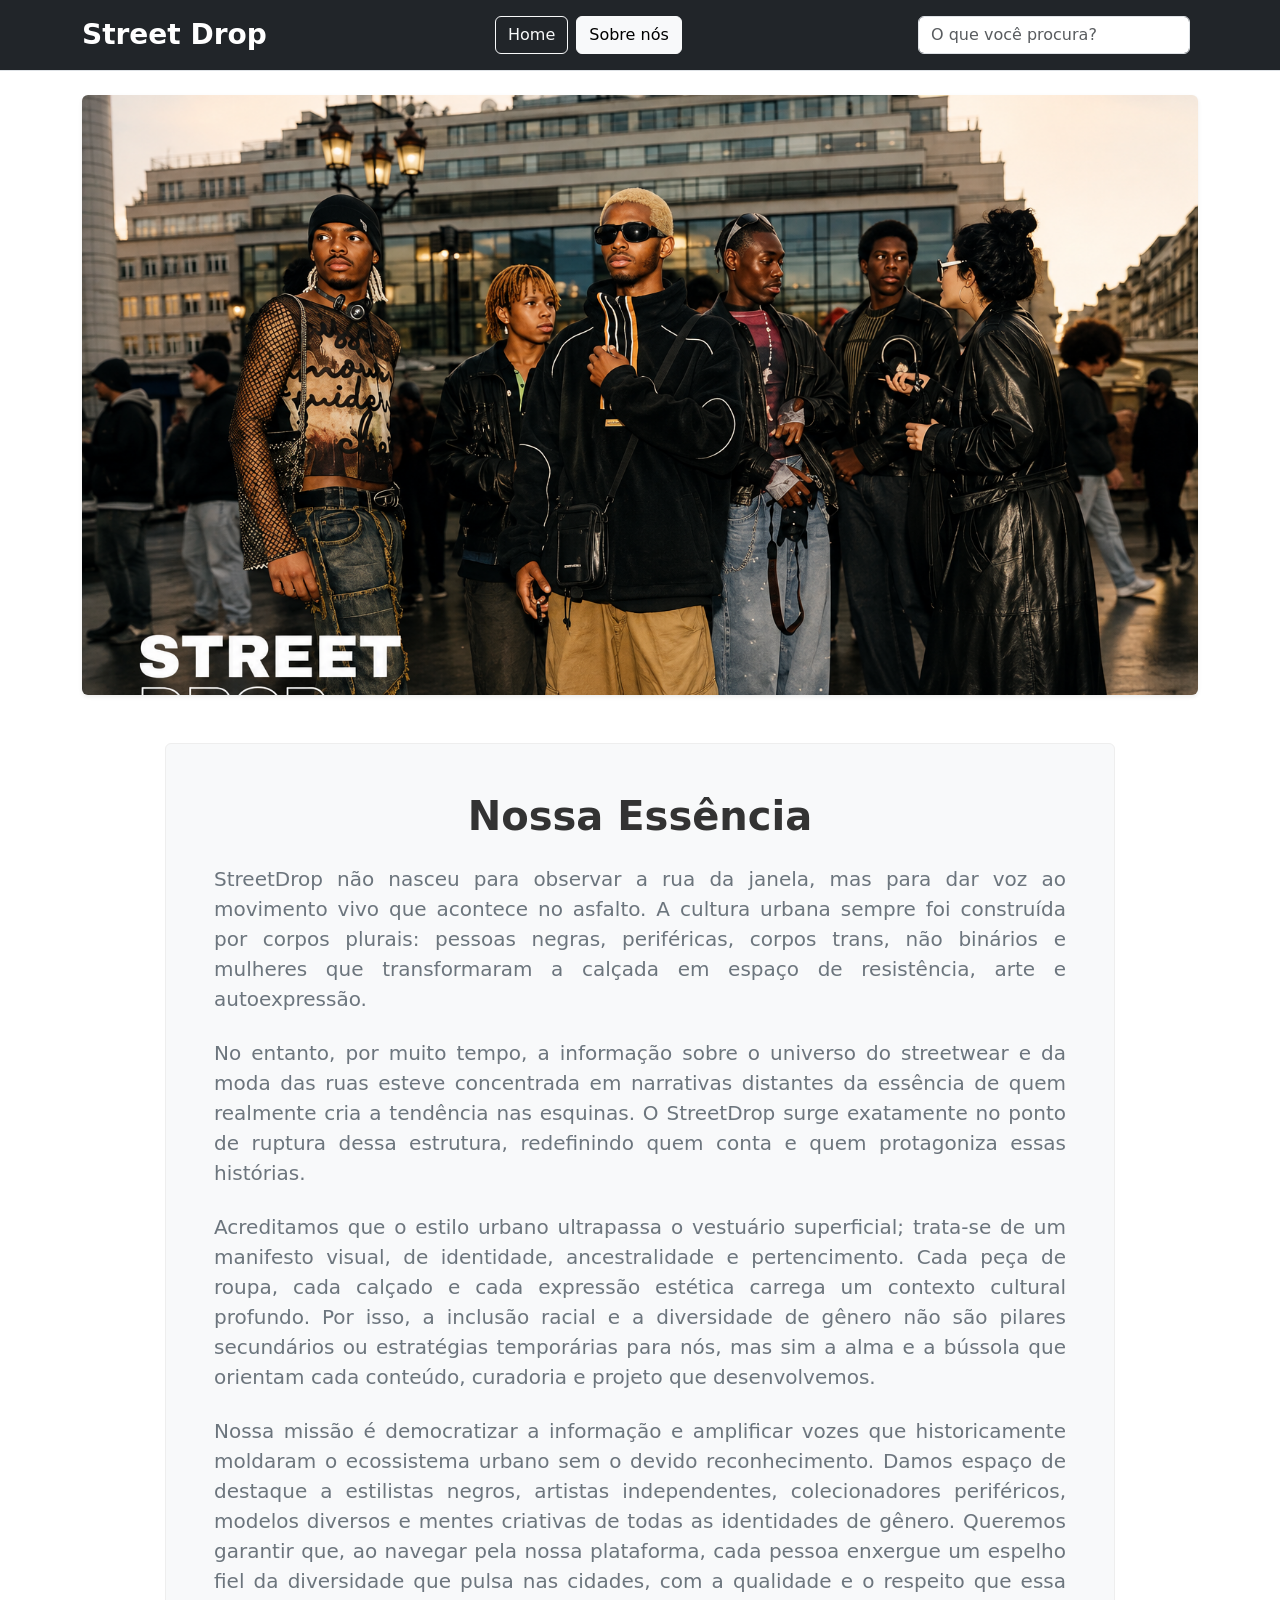
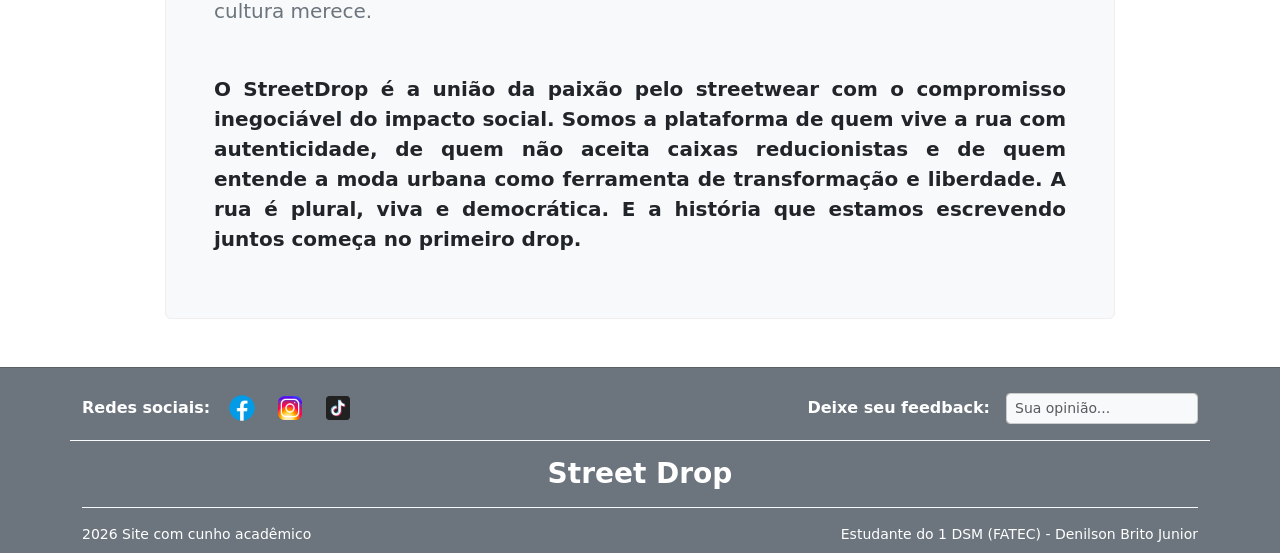
<file: sobre.html>
<!DOCTYPE html>
<html lang="pt-BR">
<head>
    <meta charset="UTF-8">
    <meta name="viewport" content="width=device-width, initial-scale=1.0">
    <title>Street Drop - Sobre Nós</title>
    <link rel="icon" type="image/x-icon" href="imagens/favicon.png">
    <link href="https://cdn.jsdelivr.net/npm/bootstrap@5.3.3/dist/css/bootstrap.min.css" rel="stylesheet">
    <link rel="stylesheet" href="style.css">
</head>
<body>

    <header class="bg-dark py-3 mb-4 border-bottom">
        <div class="container d-flex flex-wrap align-items-center justify-content-between gap-2">
            <a href="index.html" class="text-white text-decoration-none h3 mb-0 fw-bold">Street Drop</a>
            <nav class="nav">
                <a href="index.html" class="btn btn-outline-light me-2">Home</a>
                <a href="sobre.html" class="btn btn-outline-light me-2 active">Sobre nós</a>
            </nav>
            <form class="d-flex search-form" role="search">
                <input class="form-control me-2" type="search" placeholder="O que você procura?" aria-label="Pesquisar">
            </form>
        </div>
    </header>

    <div class="container mb-5">
        <img class="img-fluid rounded shadow-sm w-100 banner-img" src="imagens/Sobre.png" alt="Banner Street Drop Sobre Nós">
    </div>

    <main class="container mb-5">
        <div class="row justify-content-center">
            <div class="col-lg-10 bg-light p-4 p-md-5 rounded border text-dark">
                <h1 class="fw-bold mb-4 text-center">Nossa Essência</h1>
                <p class="fs-5 text-secondary text-justify mb-4">StreetDrop não nasceu para observar a rua da janela, mas para dar voz ao movimento vivo que acontece no asfalto. A cultura urbana sempre foi construída por corpos plurais: pessoas negras, periféricas, corpos trans, não binários e mulheres que transformaram a calçada em espaço de resistência, arte e autoexpressão.</p>
                <p class="fs-5 text-secondary text-justify mb-4">No entanto, por muito tempo, a informação sobre o universo do streetwear e da moda das ruas esteve concentrada em narrativas distantes da essência de quem realmente cria a tendência nas esquinas. O StreetDrop surge exatamente no ponto de ruptura dessa estrutura, redefinindo quem conta e quem protagoniza essas histórias.</p>
                <p class="fs-5 text-secondary text-justify mb-4">Acreditamos que o estilo urbano ultrapassa o vestuário superficial; trata-se de um manifesto visual, de identidade, ancestralidade e pertencimento. Cada peça de roupa, cada calçado e cada expressão estética carrega um contexto cultural profundo. Por isso, a inclusão racial e a diversidade de gênero não são pilares secundários ou estratégias temporárias para nós, mas sim a alma e a bússola que orientam cada conteúdo, curadoria e projeto que desenvolvemos.</p>
                <p class="fs-5 text-secondary text-justify mb-4">Nossa missão é democratizar a informação e amplificar vozes que historicamente moldaram o ecossistema urbano sem o devido reconhecimento. Damos espaço de destaque a estilistas negros, artistas independentes, colecionadores periféricos, modelos diversos e mentes criativas de todas as identidades de gênero. Queremos garantir que, ao navegar pela nossa plataforma, cada pessoa enxergue um espelho fiel da diversidade que pulsa nas cidades, com a qualidade e o respeito que essa cultura merece.</p>
                <p class="fs-5 fw-bold text-dark text-justify mt-5">O StreetDrop é a união da paixão pelo streetwear com o compromisso inegociável do impacto social. Somos a plataforma de quem vive a rua com autenticidade, de quem não aceita caixas reducionistas e de quem entende a moda urbana como ferramenta de transformação e liberdade. A rua é plural, viva e democrática. E a história que estamos escrevendo juntos começa no primeiro drop.</p>
            </div>
        </div>
    </main>

    <footer class="pt-4 pb-2 mt-auto">
        <div class="container">
            <div class="row align-items-center pb-3 border-bottom border-light">
                <div class="col-md-6 d-flex align-items-center gap-3 mb-3 mb-md-0">
                    <span class="fw-bold mb-0">Redes sociais:</span>
                    <img src="imagens/icons8-facebook-48.png" width="32" alt="Facebook">
                    <img src="imagens/icons8-instagram-48.png" width="32" alt="Instagram">
                    <img src="imagens/icons8-tiktok-48.png" width="32" alt="TikTok">
                </div>
                <div class="col-md-6 d-flex align-items-center justify-content-md-end gap-2">
                    <label for="feedback" class="fw-bold me-2 mb-0">Deixe seu feedback:</label>
                    <input type="text" id="feedback" class="form-control form-control-sm w-auto" placeholder="Sua opinião...">
                </div>
            </div>
            <div class="text-center py-3 border-bottom border-light">
                <h3 class="fw-bold mb-0">Street Drop</h3>
            </div>
            <div class="row text-center pt-3 small">
                <div class="col-md-6 text-md-start mb-1 mb-md-0">
                    2026 Site com cunho acadêmico
                </div>
                <div class="col-md-6 text-md-end">
                    Estudante do 1 DSM (FATEC) - Denilson Brito Junior
                </div>
            </div>
        </div>
    </footer>

    <script src="https://cdn.jsdelivr.net/npm/bootstrap@5.3.3/dist/js/bootstrap.bundle.min.js"></script>
</body>
</html>
</file>
<file: style.css>
body {
    background-color: #ffffff;
    color: #333333;
    display: flex;
    flex-direction: column;
    min-height: 100vh;
    font-family: system-ui, -apple-system, "Segoe UI", Roboto, sans-serif;
}

main {
    flex: 1;
}

main a {
    color: #551a8b;
    text-decoration: none;
    transition: color 0.2s ease;
}

main a:hover {
    color: #000000;
    text-decoration: underline;
}

.carousel-inner {
    border-radius: 8px;
}

.carousel-item img {
    height: 400px;
    object-fit: cover;
    width: 100%;
}

.bg-light {
    background-color: #f8f9fa !important;
    border: 1px solid #eeeeee !important;
    color: #333333 !important;
}


.img-card-lateral {
    width: 100%;
    height: 100%;
    min-height: 220px;
    object-fit: cover;
}


.card {
    background-color: #ffffff;
    border: 1px solid #eeeeee;
    color: #333333;
    transition: transform 0.2s ease, box-shadow 0.2s ease;
}

.card:hover {
    transform: translateY(-4px);
    box-shadow: 0 4px 12px rgba(0, 0, 0, 0.05) !important;
}

.card-title {
    color: #111111;
}


/* Ideal para a imagem da Jaqueta (Produto) */
.img-produto {
    width: 100%;
    height: 100%;
    min-height: 220px; 
    object-fit: contain; /* Exibe a jaqueta inteira sem cortar nenhuma parte */
    background-color: #ffffff; /* Preenche os espaços vazios com branco */
    padding: 10px; /* Dá um leve respiro para a jaqueta não colar nas bordas */
}
.text-justify {
    text-align: justify;
}


.search-form {
    max-width: 280px;
    width: 100%;
}
.banner-img {
    max-height: 600px;
    width: 100%;
    object-fit: cover;
    object-position: top; }

.img-artigo {
    width: 100%;
    max-height:600px;
    object-fit: cover;
    object-position: center;
}

/* =======================================================
   FOOTER
   ======================================================= */
footer {
    background-color: #6c757d !important;
    border-top: 1px solid #5a6268;
    color: #ffffff;
}

footer img {
    transition: transform 0.2s ease;
}

footer img:hover {
    transform: scale(1.1);
}

footer input#feedback {
    background-color: #f8f9fa;
    border: 1px solid #cccccc;
    color: #333333;
}

@media (max-width: 576px) {
    .carousel-item img {
        height: 230px;
    }
    .card-body {
        padding: 0.8rem;
    }
    .card-title {
        font-size: 1rem;
    }
    .card-text {
        font-size: 0.8rem;
    }
}

@media (min-width: 577px) and (max-width: 992px) {
    .carousel-item img {
        height: 310px;
    }
}
</file>
